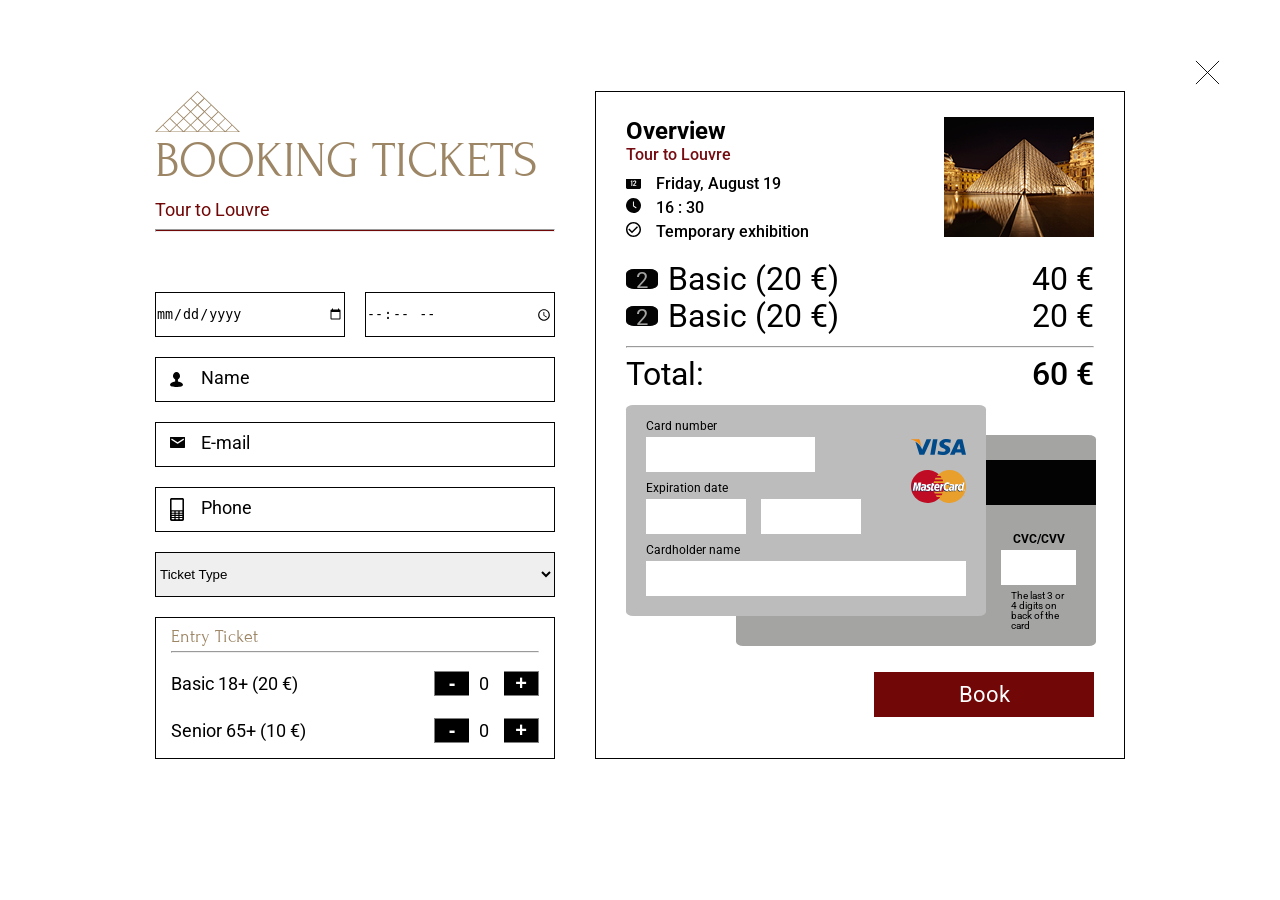
<file: buyNowPage.html>
<!DOCTYPE html>
<html lang="en">
  <head>
    <meta charset="UTF-8" />
    <meta name="viewport" content="width=device-width, initial-scale=1.0" />
    <title>Document</title>
    <link rel="stylesheet" href="buyNowPage.css" />
  </head>
  <body>
    <a href="./index.html#Tickets" class="close"
      ><img src="./assetsForBuyPage/Close.svg" alt="" class="close"
    /></a>
    <main>
      <div class="booking-info">
        <!--  flex-column -->
        <!-- flex column header -->
        <div class="header">
          <img src="./assetsForBuyPage/logo.svg" alt="logo" class="logo" />
          <h2>Booking tickets</h2>
          <p>Tour to Louvre</p>
          <hr />
        </div>
        <!-- date time container -->
        <div class="info-inputs">
          <div class="dateTime">
            <input type="date" />
            <input type="time" />
          </div>
          <div class="inputName">
            <input type="text" placeholder="Name" />
          </div>
          <div class="inputEmail">
            <input type="email" placeholder="E-mail"/>
          </div>
          <div class="inputTel">
            <input type="tel" placeholder="Phone" />
          </div>

          <select>
            <option value="" disabled selected hidden>Ticket Type</option>
            <option value="perm">Permanent exhibition</option>
            <option value="temp">Temporary exhibition</option>
            <option value="comb">Combined Admission</option>
          </select>
          <div class="entry">
            <div class="subborder">
              <h2>Entry Ticket</h2>
              <hr />
              <div class="bnt-controlls">
                <div class="ticketsqnt">
                  <p>Basic 18+ <span class="priceYoung">(20 €)</span></p>
                  <div class="custom-number-input">
                    <button class="custom-btn minus-btn">-</button>
                    <input
                      type="number"
                      class="custom-input"
                      value="0"
                      min="0"
                      max="100"
                    />
                    <button class="custom-btn plus-btn">+</button>
                  </div>
                </div>
                <div class="ticketsqnt">
                  <p>Senior 65+ <span class="priceSenior">(10 €)</span></p>
                  <div class="custom-number-input">
                    <button class="custom-btn minus-btn">-</button>
                    <input
                      type="number"
                      class="custom-input"
                      value="0"
                      min="0"
                      max="100"
                    />
                    <button class="custom-btn plus-btn">+</button>
                  </div>
                </div>
              </div>
            </div>
          </div>
        </div>
        <!-- another flex container -->
      </div>
      <div class="card-info">
        <div class="infoOfVisit">
          <div class="overview">
            <h2>Overview</h2>
            <p class="red">Tour to Louvre</p>
            <p class="pad22">
              <span
                ><img
                  class="pd15"
                  src="./assetsForBuyPage/date.svg"
                  alt="date" /></span
              >Friday, August 19
            </p>
            <p class="pad22">
              <span
                ><img
                  class="pd15"
                  src="./assetsForBuyPage/time.svg"
                  alt="time" /></span
              >16 : 30
            </p>
            <p class="pad">
              <span
                ><img
                  src="./assetsForBuyPage/temporaryExibition.svg"
                  alt="temporarily"
                  class="pd15" /></span
              >Temporary exhibition
            </p>
          </div>
          <img src="./assetsForBuyPage/museum.png" alt="" />
        </div>
        <div class="totalPrice">
          <p>
            <span class="ticketNum">2</span>Basic (20 €)
            <span class="price">40 €</span>
          </p>
          <p>
            <span class="ticketNum">2</span>Basic (20 €)
            <span class="price">20 €</span>
          </p>
          <hr />
          <p class="total">Total: <span class="totalPriceSpan">60 €</span></p>
        </div>
        <div class="card-details">
          <div class="card">
            <div class="cardNum">
              <div class="cardTypes">
                <img src="./assetsForBuyPage/Visa.svg" alt="visa" />
                <img src="./assetsForBuyPage/Mastercard.svg" alt="Mastercard" />
              </div>
              <div class="cdNum">
                <p>Card number</p>
                <p>
                  <input type="number" id="cardumlb" />
                </p>
              </div>

              <div class="expDate">
                <p>Expiration date</p>
                <input type="number" />
                <input type="number" />
              </div>
              <div class="cdName">
                <label for="cardname">Cardholder name</label>
                <input type="text" id="cardname" />
              </div>
            </div>
            <div class="cardCVC">
              <div class="cvcTexts">
                <h2>CVC/CVV</h2>
                <input
                  type="number"
                  min="100"
                  max="999"
                />
                <p>The last 3 or 4 digits on back of the card</p>
              </div>
              <div class="blackLine"></div>
            </div>
          </div>
          <button>Book</button>
        </div>
      </div>
    </main>
  </body>
</html>
</file>
<file: buyNowPage.css>
@font-face {
  font-family: "Forum";
  src: url("./fonts/Forum-Regular.ttf");
  font-weight: 400;
}

@font-face {
  font-family: "Roboto";
  src: url("./fonts/Roboto-VariableFont_wdth\,wght.ttf");
}

input::placeholder {
  color: #030303;
  padding-left: 45px;
  font-family: Roboto;
  font-weight: 400;
  font-size: 18px;
  line-height: 100%;
  letter-spacing: 0%;
}

input {
  border: 1px solid #030303;
  position: relative;
}

* {
  box-sizing: border-box;
  margin: 0;
  padding: 0;
}

main {
  padding-top: 91px;
  padding-bottom: 91px;
  max-width: 970px;
  margin: auto;
  display: flex;
  justify-content: center;
  column-gap: 40px;
  flex-wrap: wrap;
  row-gap: 51px;
}

.booking-info input {
  height: 45px;
}

.booking-info select {
  height: 45px;
  border: 1px solid #030303;
}

.close {
  width: fit-content;
  position: absolute;
  top: 30px;
  right: 30px;
  transition: transform 0.3s;
}

.close:hover {
  transform: scale(98%);
}

.close:active {
  transform: scale(102%);
}

.close img {
  width: 25px;
  height: 25px;
}

.booking-info {
  width: 100%;
  max-width: 400px;
}

.card-info {
  width: 100%;
  max-width: 530px;
}

.header {
  padding-bottom: 60px;
}

.header h2 {
  font-family: "Forum";
  font-weight: 400;
  font-size: 50px;
  line-height: 1;
  letter-spacing: 0;
  text-transform: uppercase;
  color: #9d8665;
  padding-bottom: 15px;
}

.header p {
  font-family: Roboto;
  font-weight: 400;
  font-size: 18px;
  line-height: 100%;
  letter-spacing: 0%;
  color: #710707;
  padding-bottom: 10px;
}

.header hr {
  background-color: #710707;
  height: 3px;
  width: 100%;
}

.info-inputs {
  display: flex;
  flex-direction: column;
  row-gap: 20px;
}

.dateTime {
  display: flex;
  justify-content: space-between;
}

.dateTime input {
  width: 190px;
}

.entry {
  border: 1px solid #030303;
}

.entry h2 {
  color: #9d8665;
  font-family: Forum;
  font-weight: 400;
  font-size: 18px;
  line-height: 100%;
  letter-spacing: 0%;
  text-transform: capitalize;
  padding-bottom: 5px;
}

.entry hr {
  height: 2px;
  background-color: #710707;
  width: 100%;
  text-align: center;
  margin-bottom: 18px;
}

.bnt-controlls {
  display: flex;
  flex-direction: column;
  row-gap: 22px;
}

.ticketsqnt {
  display: flex;
  justify-content: space-between;
  align-items: center;
}

.ticketsqnt p {
  font-family: Roboto;
  font-weight: 400;
  font-size: 18px;

  line-height: 100%;
  letter-spacing: 0%;
}
.subborder {
  padding: 10px 15px 15px 15px;
}

.custom-number-input {
  display: flex;
  align-items: center;
  background-color: black;
  width: 105px;
  height: 25px;
  border: 1px solid grey;
}

.custom-input {
  border: none;
  width: 35px;
  background-color: white;
  font-family: "Roboto";
  text-align: end;
  font-weight: 400;
  font-size: 18px;
  line-height: 100%;
  letter-spacing: 0%;
}

.custom-btn {
  text-align: center;
  width: 35px;
  border: none;
  background-color: black;
  color: white;
  font-weight: bolder;
  font-size: 20px;
  transition: color 0.4s, background-color 0.4s, transform 0.4s;
}

.custom-btn:hover {
  color: black;
  background-color: #9d8665;
  transform: scale(96%);
}

.custom-btn:active {
  color: black;
  background-color: #9d8665;
  transform: scale(104%);
}

/* card info styles */

.card-info {
  border: 1px solid #030303;
  padding: 25px 30px 26px 30px;
  display: flex;
  flex-direction: column;
  font-family: "Roboto";
  font-weight: 500;
}

.infoOfVisit {
  display: flex;
  justify-content: space-between;
  align-items: flex-start;
}

.red {
  color: #740c11;
  padding-bottom: 10px;
}

.pad22 {
  padding-bottom: 5px;
}
.pd15 {
  padding-right: 15px;
}

.overview {
  padding-bottom: 22px;
}

.totalPrice {
  padding-bottom: 10px;
}

.totalPrice p {
  font-family: Roboto;
  font-weight: 400;
  font-size: 32px;
  line-height: 100%;
  letter-spacing: 0%;
  display: flex;
  align-items: center;
  column-gap: 10px;
  padding-bottom: 5px;
}

p .ticketNum {
  display: inline-block;
  text-align: center;
  font-family: Roboto;
  font-weight: 400;
  font-size: 22px;
  line-height: 100%;
  letter-spacing: 0%;
  border: 1px solid #030303;
  width: 32px;
  height: 20px;
  border-radius: 25%;
  color: #a4a4a3;
  background-color: #030303;
}

p .price {
  display: inline-block;
  align-self: flex-end;
  margin-left: auto;
}

.total {
  display: flex;
  justify-content: space-between;
  font-family: Roboto;
  font-weight: 400;
  font-size: 32px;
  line-height: 100%;
  letter-spacing: 0%;
}

.totalPriceSpan {
  font-family: Roboto;
  font-weight: 500;
  font-size: 32px;
  line-height: 100%;
  letter-spacing: 0%;
}

.totalPrice hr {
  height: 2px;
  color: #740c11;
  margin-top: 9px;
  background-color: #740c11;
  margin-bottom: 10px;
}

.card-details {
  display: flex;
  flex-direction: column;
  row-gap: 26px;
}

.card {
  width: 100%;
  max-width: 470px;
  height: 241px;
  position: relative;
}

.cardNum {
  position: relative;
  width: 360px;
  background-color: #bcbcbc;
  height: 211px;
  z-index: 2;
  border-radius: 2%;
  display: flex;
  flex-direction: column;
  row-gap: 10px;
  padding: 15px 20px 15px 20px;
  font-family: Roboto;
  font-weight: 400;
  font-size: 12px;
  line-height: 100%;
  letter-spacing: 0%;
}

.cdNum {
  display: flex;
  flex-direction: column;
  row-gap: 5px;
}

.cdNum input {
  max-width: 215px;
}

.cdName {
  display: flex;
  flex-direction: column;
  row-gap: 5px;
}

.cdName {
  max-width: 320px;
}

.expDate {
  display: flex;
  flex-wrap: wrap;
  row-gap: 5px;
  column-gap: 15px;
}

.expDate p {
  width: 100%;
}

.expDate input {
  width: 100px;
}

.cardNum input {
  border: none;
  height: 35px;
}

.cardCVC {
  z-index: 1;
  width: 360px;
  background-color: #a4a4a3;
  height: 211px;
  position: absolute;
  top: 30px;
  left: 110px;
  border-radius: 2%;
  display: flex;
  flex-direction: column;
  align-items: end;
  justify-content: center;
}

.card-details button {
  align-self: flex-end;
  width: 220px;
  height: 45px;
  background-color: #710707;
  color: white;
  font-family: Roboto;
  font-weight: 400;
  font-size: 22px;
  line-height: 100%;
  letter-spacing: 0%;
  border: none;
  transition: background-color 0.5s, transform 0.2s;
}

.card-details button:hover {
  background-color: #9d8665;
  transform: scale(104%);
}

.card-details button:active {
  transform: scale(96%);
}

.cardTypes {
  display: flex;
  flex-direction: column;
  row-gap: 15px;
  position: absolute;
  top: 34px;
  right: 20px;
}

.blackLine {
  width: 100%;
  height: 45px;
  background-color: #030303;
  position: absolute;
  top: 25px;
}

.cvcTexts {
  text-align: center;
  font-family: Roboto;
  font-weight: 400;
  font-size: 10px;
  line-height: 100%;
  letter-spacing: 0%;
  width: 75px;
  display: flex;
  flex-direction: column;
  row-gap: 6px;
  justify-content: start;
  z-index: 10;
  margin-right: 20px;
  margin-top: auto;
}

.cvcTexts input {
  text-align: center;
  width: 75px;
  height: 35px;
  border: none;
  font-family: Roboto;
  font-weight: 400;
  font-size: 12px;
  line-height: 100%;
  letter-spacing: 0%;
}

.cvcTexts p {
  width: 55px;
  text-align: left;
  align-self: center;
  padding-bottom: 15px;
}

.cvcTexts h2 {
  font-size: 12px;
}

.inputName {
  position: relative;
}

.inputName::before{
  content: '';
  background-image: url('./assetsForBuyPage/name.svg');
  width: 13px;
  height: 15px;
  position: absolute;
  z-index: 10;
  top: 15px;
  left: 15px;
}


.inputName input {
  width: 100%;
}

.inputEmail {
  position: relative;
}

.inputEmail::before{
  content: '';
  background-image: url('./assetsForBuyPage/email.svg');
  width: 15px;
  height: 11px;
  position: absolute;
  z-index: 10;
  top: 15px;
  left: 15px;
}

.inputEmail input {
  width: 100%;

}

.inputTel {
  position: relative;
}

.inputTel::before{
  content: '';
  background-image: url('./assetsForBuyPage/tel.svg');
  width: 14px;
  height: 23px;
  position: absolute;
  z-index: 10;
  top: 11px;
  left: 15px;
}

.inputTel input {
  width: 100%;
}
</file>
